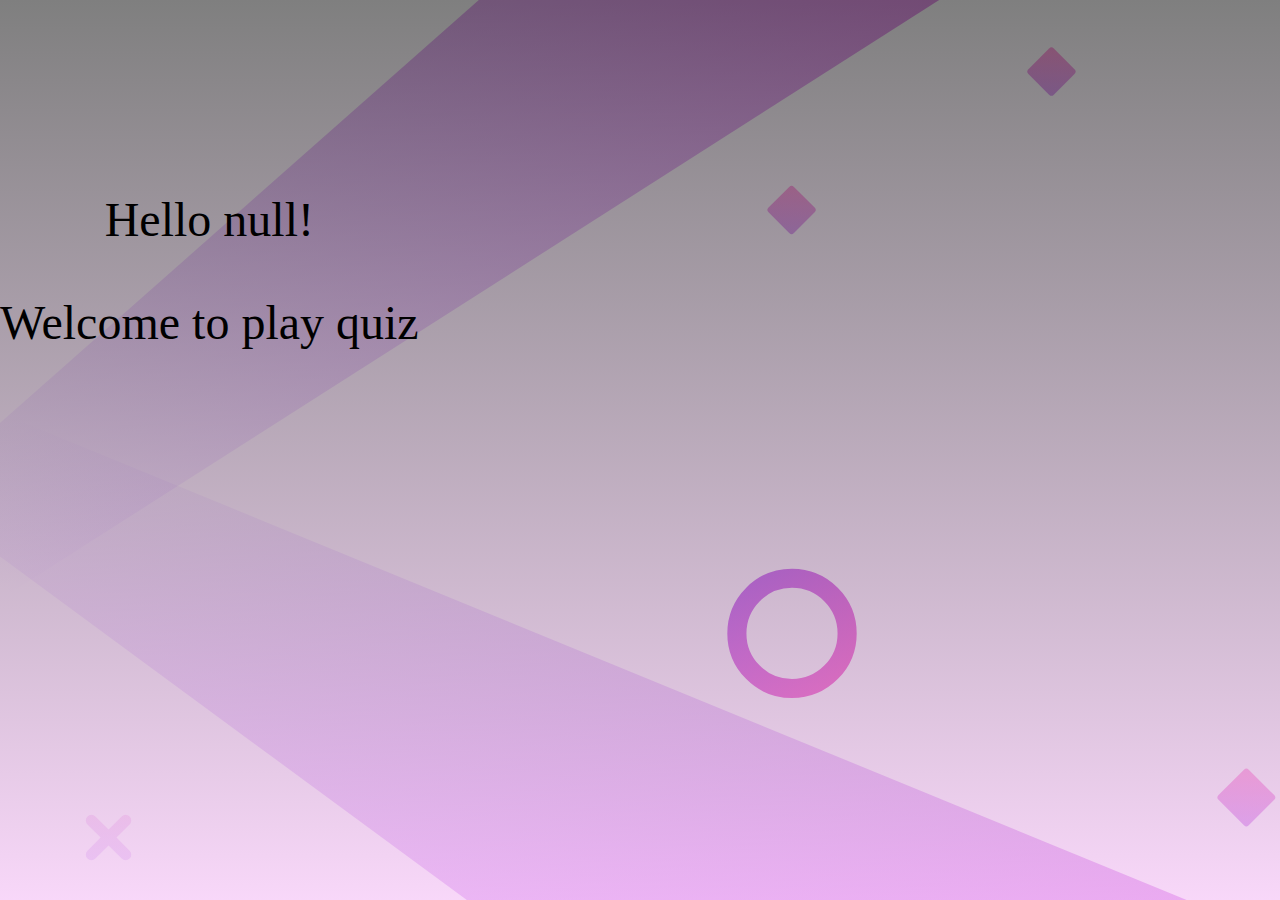
<file: Documents/Games/index.html>
<!DOCTYPE html>
<html lang="en">
<head>
    <meta charset="UTF-8">
    <meta name="viewport" content="width=device-width, initial-scale=1.0">
    <title>Document</title>
    <link rel="stylesheet" href="https://stackpath.bootstrapcdn.com/font-awesome/4.7.0/css/font-awesome.min.css">
    <link rel="stylesheet" href="./assert/css/style.css">
</head>
<body>
    <div id="menu" class="containerbars">
        <div class="menu-icon"style="font-size:30px;cursor:pointer" href="javascript:void(0)" class="closebtn" onclick="closeNav()">&#9776</div>
        <div id="menu-content">
            <a href="index1.html">Go to QUIZ <i class="fas fa-hand-point-right"></i></a>
        </div>
    </div>
    <div class="container">
        <div id="text"></div>
        <p>Welcome to play quiz</p>
    </div>
    <div id="containerbars-menu">
        <div id="" style="font-size:30px;cursor:pointer" class="openNav" onclick="openNav()">&#9776</div>
        <div id="menu-content1">
            <p>Thanks for viewing</p>
        </div>
    </div>
        <!-- <div id="navMenu" class="overlay"style="display: block;">
            <a href="#" class="closebtn" onclick="closeNav()"></a>
            <div id="pure" class="overlay-content" >
                <a href="#">About</a>
                <a href="index1.html">Go to QUIZ<span><i class="fas fa-hand-point-right"></i></span></a>
            </div>
        
            <p id="pure"></p>
            <p id="fert"></p>
            <span style="font-size: 20px;cursor: pointer;" onclick="openNav()"></span>
        <div>
    </div> -->
    

<script src="js/index.js"></script>
</body>
</html>
</file>
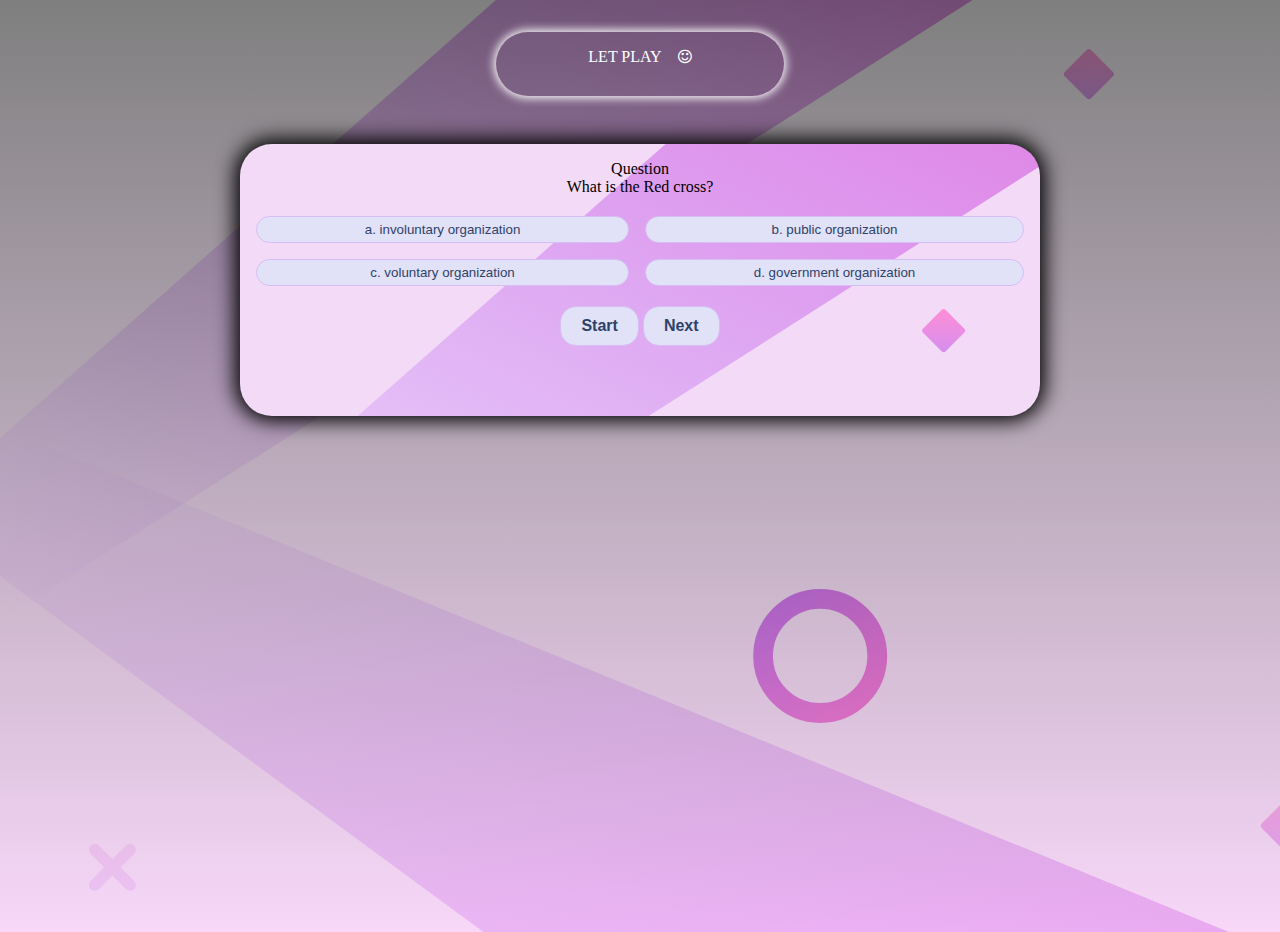
<file: Documents/Games/index1.html>
<!DOCTYPE html>
<html lang="en">
<head>
    <meta charset="UTF-8">
    <meta name="viewport" content="width=device-width, initial-scale=1.0">
    <title>Document</title>
    <link rel="stylesheet" href="https://stackpath.bootstrapcdn.com/font-awesome/4.7.0/css/font-awesome.min.css">
    <link rel="stylesheet" href="./assert/css/style1.css">
</head>
<body>
    <section>
        <div class="play">
            LET PLAY
            <span><i class="fa fa-smile-o" style="margin-left: 1rem;" ></i></span>
        </div>
    </section>
    <section>
        <div class="container">
            <div id="question-container" class="hide">
                <div id="question">Question</div>
                <div id="q1">What is the Red cross? </div>
                <div id="answer-button" class="btn-grid">
                    <button class="btn correct">a. involuntary organization</button>
                    <button class="btn">b. public organization</button>
                    <button class="btn">c. voluntary organization</button>
                    <button class="btn">d. government organization</button>
                </div>
            </div>
            <div class="controls">
                <button id="start-btn" class="start-btn btn">Start</button>
                <button id="next-btn" class="next-btn btn hide">Next</button>
            </div>
        </div>
    </section>


    <script src="./js/index1.js"></script>
</body>
</html>
</file>
<file: Documents/Games/assert/css/style.css>
body{
    font-family: elephant;
    background-image:linear-gradient(rgba(0, 0, 0,0.5),rgba(241, 176, 243, 0.5)), url(../img/bg-desktop.svg);
    background-size: cover;
    background-repeat: no-repeat;
    padding: 0;
    margin: 0;
    /* display: flex; */
    height:100vh;
    width: 100vw;
    
}
/* .containerbars{
    position: absolute;
    color: antiquewhite;
    font-size: 3rem;
    text-align: left;
    align-items: flex-end;
    margin-left: auto;
    z-index: 1;
    cursor: pointer;

} */
.container{
    position: absolute;
    font-size: 3rem;
    margin-top:12rem;
    text-align: center;
    justify-content: center;
    align-items: center;
}
#containerbars-menu{
    display: none; 
    position: fixed;
    top: 0;
    left: 0;
    bottom: 0;
    right: 0;
    z-index: 1;
    background-image:rgba(0, 0 , 0,.8);
    height: 100%;
    width: 100%;
    overflow:hidden;

}


#menu-content #menu-content1{
    position: relative;
    text-align: center;
    justify-content: center;
    align-items: center;
    font-size: 3rem;
    top:25%;
    width: 100%;
} 
 .containerbars{
    text-align: center;
    height: 100%;
    width: 0;
    position: fixed;
    z-index: 1;
    top: 0;
    left: 0;
    background-color: #0288d1;
    overflow-x: hidden;
    transition: 0.5s;
    padding-top: 60px;
}  
.closebtn {
    position: absolute;
    top: 0;
    right: 25px;
    font-size: 2rem !important; 
    margin-left: 50px;
}
.openNav{
    font-size: 1.8rem !important;
}
</file>
<file: Documents/Games/assert/css/style1.css>
body{
    font-family: elephant;
    background-image:linear-gradient(rgba(0, 0, 0,0.5),rgba(241, 176, 243, 0.5)), url(../img/bg-desktop.svg);
    background-size: cover;
    background-repeat: no-repeat;
    padding: 0;
    margin: 0;
    /* display: flex; */
    height:100vh;
    width: 100vw;
    text-align: center;
    justify-content: center;
    align-items: center;
}
.play{
    height: 2rem;
    max-width:20%;
    background-image:url(../img/bg-desktop.svg);
    color: #fff;
    border-radius: 2rem;
    text-align: center;
    justify-content: center;
    padding: 1rem;
    display: flex;
    box-shadow: 0 0 10px 2px;
    margin: auto;
    margin-top: 2rem;
    margin-bottom: 3rem;
    font-size: 1rem;
}
.container{
    height: 15rem;
    max-width:60%;
    background-image: url(../img/bg-desktop.svg);
    background-color: rgb(243, 218, 247);
    border-radius: 2rem;
    padding: 1rem;
    box-shadow: 0 0 20px 5px;
    margin: auto;

}
.btn-grid{
    display: grid;
    grid-template-columns: repeat(2, auto);
    gap: 1rem;
    margin: 20px 0;
}
.btn{
    background-color: rgb(225, 225, 248);
    border: 1px solid #d6bdf3;
    border-radius: 1rem;
    padding: 5px 10px;
    color: rgb(46, 66, 104);
    outline: none;
    /* background-color:  hsl(var(--hue), 100%, 50%); */
}
.btn:hover{
    background-color: rgb(126, 126, 243);
    border-color: rgb(104, 104, 170);

}
.start-btn, .next-btn{
    font-size: 1rem;
    font-weight: bold;
    padding: 10px 20px;
}
/* .controls{
    display: flex;
    justify-content: center;
    align-items: center;
    margin:1rem;
    
} */
/* .hide{
    display: none;
} */
</file>
